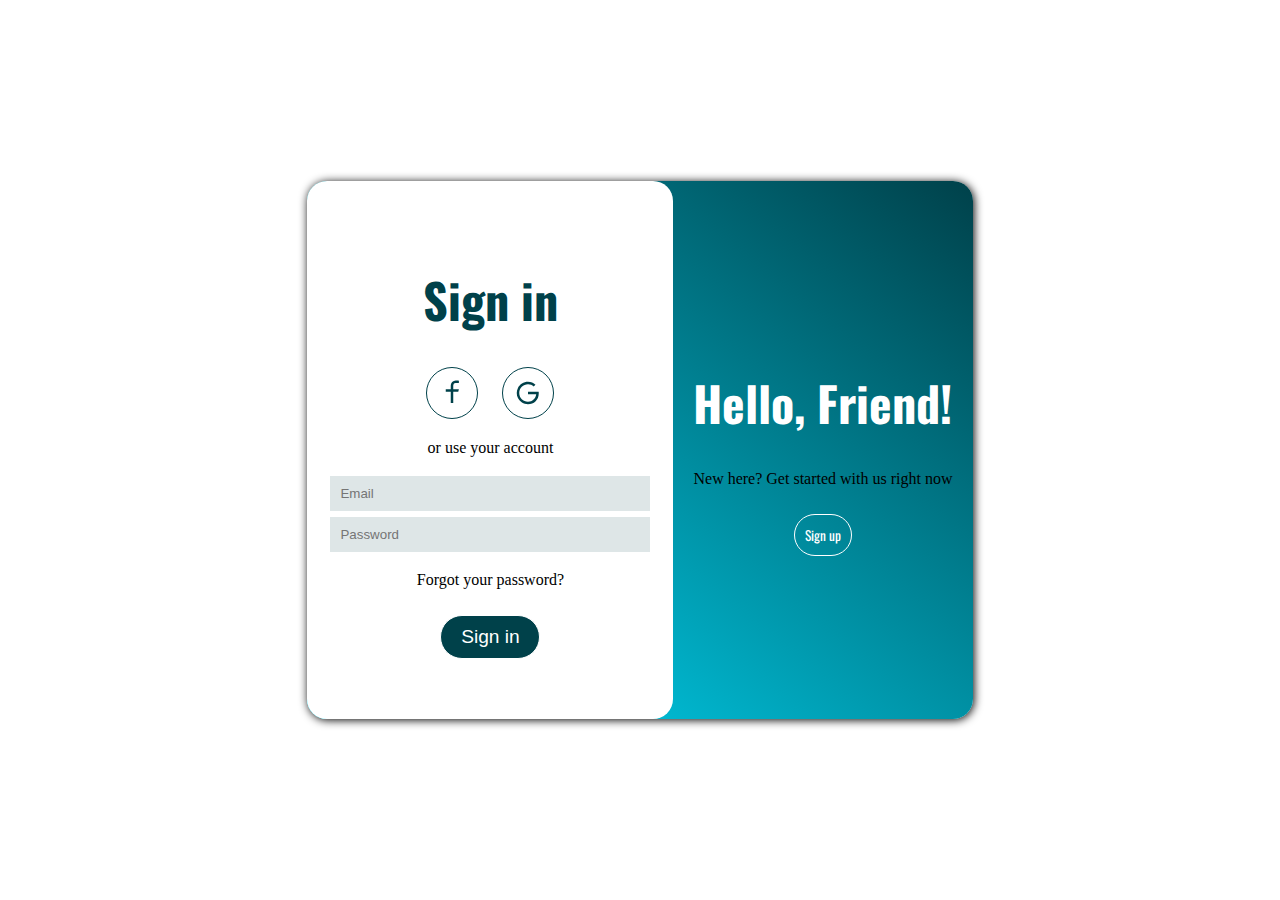
<file: index.html>
<!DOCTYPE html>
<html lang="en">
<head>
    <meta charset="UTF-8">
    <meta name="viewport" content="width=device-width, initial-scale=1.0">
    <title>Document</title>
    <link rel="stylesheet" href="style.css">
</head>
<body>
    <div class="sign-in-up-container">
        <div class="left-side">
          <div class="signin-panel">
            <h1 class="sign">
              Sign in
            </h1>
            <div class="media-icons">
                <img src='facebook-line.svg' alt="" />
                <img src='google-line.svg' alt="" />
            </div>
            <p>or use your account</p>
            <form action="">
              <input type="text" placeholder='Email'/>
              <input type="text" placeholder='Password'/>
              <p>Forgot your password?</p>
              <button class='signin-btn'>Sign in</button>
            </form>
          </div>
        <div class='signup-panel'>
        <h1 class="sign">
            Create Account
          </h1>
          <div class="media-icons">
              <img src='facebook-line.svg' alt="" />
              <img src='google-line.svg' alt="" />
          </div>
          <p>or use your email for registration</p>
          <form action="">
            <input type="text" placeholder='First Name'/>
            <input type="text" placeholder='Last Name'/>
            <input type="text" placeholder='Email'/>
            <input type="text" placeholder='Password'/>
            
            <button class='signin-btn'>Sign Up</button>
          </form>
        </div>
          
        </div>
        <div class="right-side">
            <div class="right-signup">
                <h1 class="greeting">Hello, Friend!</h1>
                <p>New here? Get started with us right now</p>
                <button class="signup-btn btn">Sign up</button>
            </div>
            <div class="right-signin">
                <h1 class="greeting">Welcome Back</h1>
                <p>Log In to your account</p>
                <button class="login-btn btn">Log In</button>
            </div>
        </div>
        
      </div>

      <script src="app.js"></script>
</body>
</html>
</file>
<file: style.css>
@import url('https://fonts.googleapis.com/css2?family=Oswald:wght@200..700&family=Salsa&display=swap');
body {
  display: flex;
  justify-content: center;
  align-items: center;
  margin: 0 ;
  padding: 0;
  min-height: 100vh;
}
.sign-in-up-container {
  max-width: 1200px;
  background-color: aliceblue;
  display: flex;
  justify-content: center;
  align-items: center;
  background: linear-gradient(to top right, #00E1FF, #00414A);
  border-radius: 20px;
  box-shadow: 1px 1px 10px ;
  text-align: center;
  
}
.sign-in-up-container > * {
  padding: 50px 20px;

}
.left-side {
  background-color: white;
  border-radius: 20px;
  display: flex;
  
}

h1 {
  font-size: 3rem;
  font-family: 'Oswald';
  color: white;
}
.sign {
  color: #00414A;

}
form {
  display: flex;
  flex-direction: column;
  justify-content: center;
  align-items: center;
}
input {
  margin: 3px;
  padding: 10px;
  background-color: #023f4721;
  border: none;
  width: 300px;
}
img {
  width: 30px;
  margin:  0 10px;
  padding: 10px;
  border: 1px solid #00414A;
  border-radius: 50px;
  
}
button {
  padding: 1.4px;
  border-radius: 30px;
  border: 1px solid white;
}
.signin-btn {
  background-color: #00414A;
  color: white;
  font-size: 1.2rem;
  width: 100px;
  padding: 10px;
  margin: 10px 0;

  
}
.btn {
  background: none;
  color: white;
  font-family: 'Oswald', sans-serif;
  padding: 10px;
  margin: 10px 0;
}
.signup-panel {
  display: none;
}
.right-signin {
    display: none;
}

@media screen and (max-width: 660px) {
    .sign-in-up-container {
        flex-direction: column;
        max-width: 100vw;
        padding: 0;
        margin: 0;
        border-radius: 0;
    }
    .sign-in-up-container > * {
        padding: 0;
        width: 100vw;
      }
    .left-side {
        border-radius: 0;
        justify-content: center;
    }
    .signin-btn {
    }
    .btn {
        
        
    }
}
</file>
